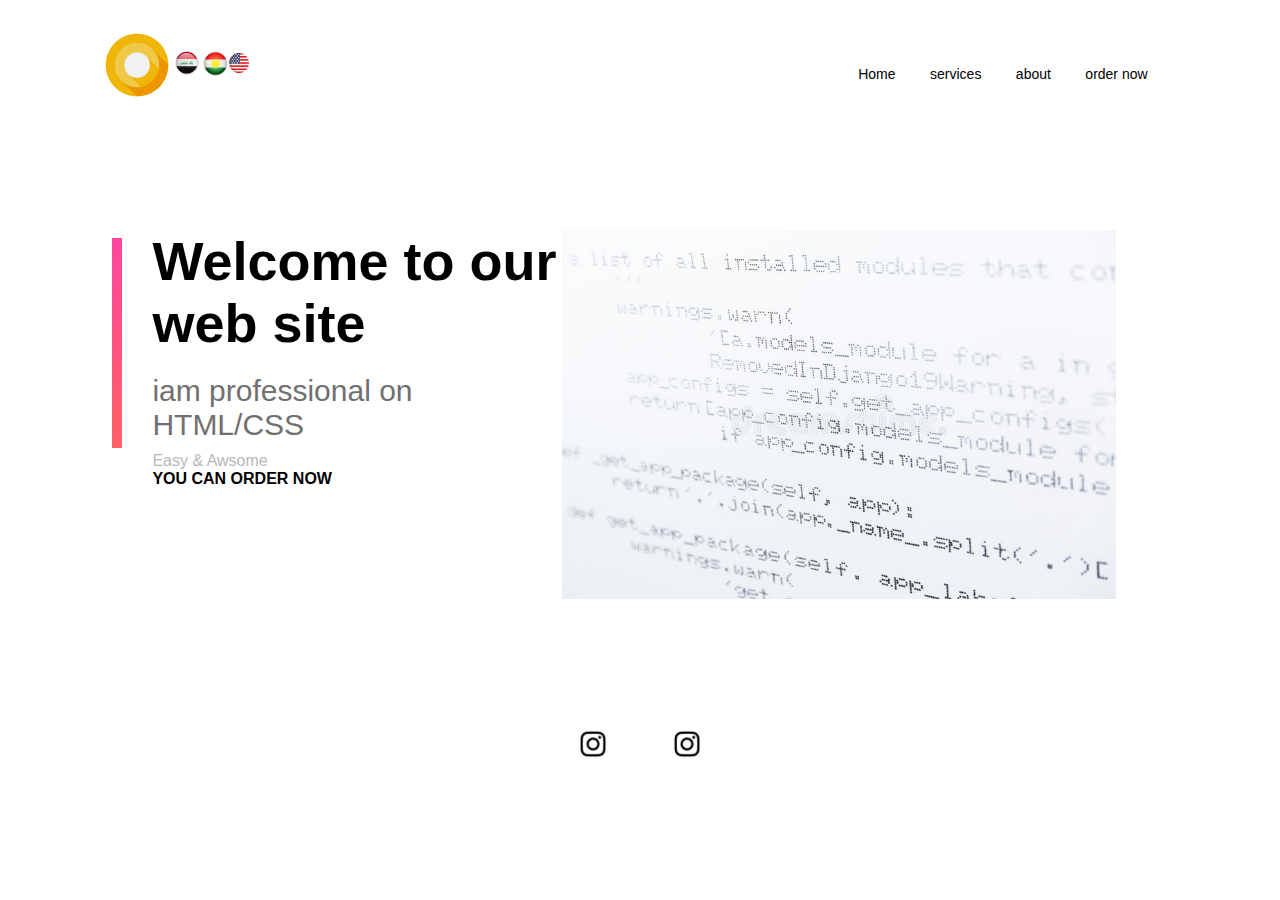
<file: index.html>
<!DOCTYPE html>
<html>
<head>
    <meta charset="utf-8">
    <meta name="viewport" content="width=device-width, initial-scale=1.0">
    <title>ANMAR OV</title>
    <link rel="shortcut icon" type="image/png" href="img/ov-logo.png">
    <link rel="stylesheet" type="text/css" href="style.css">
    <link rel="stylesheet" type="text/css" href="about.html">

</head>
<body>
<h1 class="home"></h1><a href="/"></a>
<div class="container">
    <div class="navbar">
    <img src="ov-logo.png" class="logo">
<a href="" target="blank">
        <img width="30px" src="iraq.jpg">
        </a><a href="kurdish.html" target="blank"> 
            <img width="27px" src="kurd.png">
            <a href="" target="blank">
        <img width="20px" src="usa.png">

<nav>
    
    
    <ul id="menuList">
        <li><a href="/">Home</a></li>
        <li><a href="services.html">services</a></li>
        <li><a href="about.html">about</a></li>
        <li><a href="https://forms.gle/dNbc3BHsSx4fuCFG9">order now</a></li>
        
    </ul>
</nav>
    <img src="menu.png" class="menu-icon" onclick="togglemenu()">
    </div>

<div class="row">
<div class="col-1">
    <h2>Welcome to our web site</h2>
    <h3>iam professional on HTML/CSS</h3>
    <P>Easy & Awsome</P>
    <h4>YOU CAN ORDER NOW</h4>
</div>



<div class="col-2">
    <img src="mhm.jpg" class="photo">
    <div class="color-box"></div>


    
</div>
    </div>
    </div>

    <div class="social-links">
        <img src="insta.png">
        <a href="uedhueifh98.siwh" target="blank"></a>

        
        <img src="insta.png">
    </div>
<script>
    
    var menuList = document.getElementById("menuList");
    menuList.style.maxHeight = "0px";
     
     function togglemenu (){

        if(menuList.style.maxHeight == "0px")
        {
            menuList.style.maxHeight = "130px";
        }
        else
        {
            menuList.style.maxHeight = "0px";
        }
     }

</script>

<br>
<br>





</body>


</html>
</file>
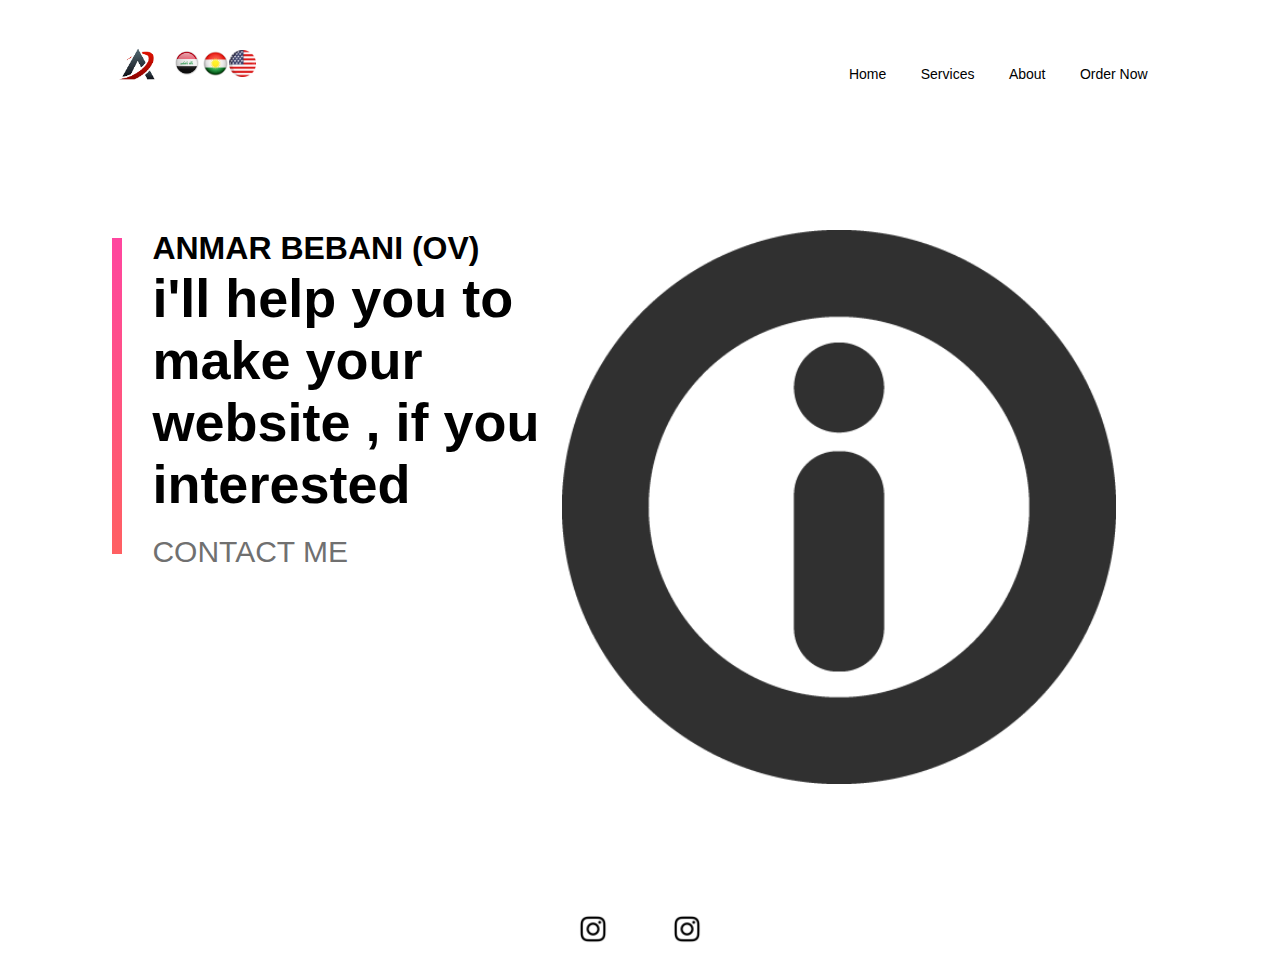
<file: about.html>
<!DOCTYPE html>
<html>
<head>
	<meta name="viewport" content="width=device-width, initial-scale=1.0">
	<title>ABOUT</title>
	<link rel="stylesheet" type="text/css" href="style.css">
	<link rel="stylesheet" type="text/css" href="about.html">

</head>
<body>

<div class="container">
	<div class="navbar">
	<img src="logo.png" class="logo">
		<br>
		<br>
		<a href="arabic-index.html" target="blank">
		<img width="30px" src="iraq.jpg">
		</a><a href="kurdish.html" target="blank"> 
			<img width="27px" src="kurd.png">
		<a href="index.html" target="blank">
		<img width="27px" src="usa.png">
<nav>
	
	<ul id="menuList">
		<li><a href="/">Home</a></li>
		<li><a href="services.html">Services</a></li>
		<li><a href="about.html">About</a></li>
		<li><a href="https://forms.gle/dNbc3BHsSx4fuCFG9">Order Now</a></li>
	</ul>
</nav>
	<img src="menu.png" class="menu-icon" onclick="togglemenu()">
	</div>

<div class="row">
<div class="col-1">
	<h1>ANMAR BEBANI (OV)</h1>
	<h2>i'll help you to make your website , if you interested </h2>
	<h3>CONTACT ME</h3>
	
	

	
	
</div>
<div class="col-2">
	<img src="m3lm.png" class="photo">
	<div class="color-box"></div>
	
</div>
	</div>
	</div>

	<div class="social-links">
		<img src="insta.png">
		<img src="insta.png">
	</div>
<script>
	
	var menuList = document.getElementById("menuList");
	menuList.style.maxHeight = "0px";
	 
	 function togglemenu (){

	 	if(menuList.style.maxHeight == "0px")
	 	{
	 		menuList.style.maxHeight = "130px";
	 	}
	 	else
	 	{
	 		menuList.style.maxHeight = "0px";
	 	}
	 }

</script>
</body>


</html>
</file>
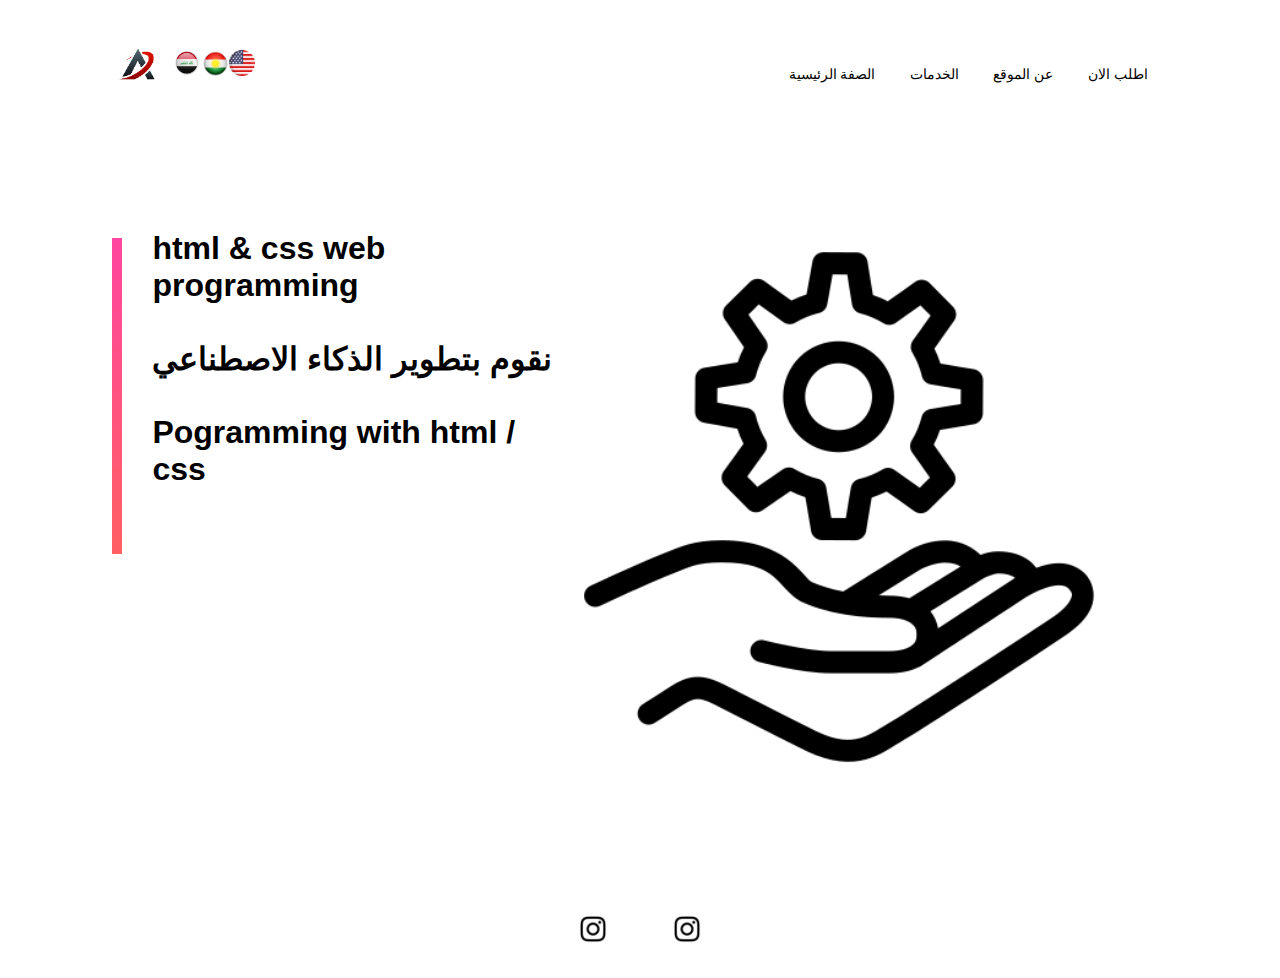
<file: arabic-services.html>
<!DOCTYPE html>
<html>
<head>
	<meta name="viewport" content="width=device-width, initial-scale=1.0">
	<title>Services</title>
	<link rel="stylesheet" type="text/css" href="style.css">
	<link rel="stylesheet" type="text/css" href="about.html">

</head>
<body>

<div class="container">
	<div class="navbar">
	<img src="logo.png" class="logo">
		<br>
		<br>
		<a href="arabic-index.html" target="blank">
		<img width="30px" src="iraq.jpg">
		</a><a href="kurdish.html" target="blank"> 
			<img width="27px" src="kurd.png">
		<a href="index.html" target="blank">
		<img width="26px" src="usa.png">
<nav>
	<ul id="menuList">
		<li><a href="/">الصفة الرئيسية</a></li>
		<li><a href="arabic-services.html">الخدمات</a></li>
		<li><a href="arabicabout.html">عن الموقع</a></li>
		<li><a href="https://forms.gle/dNbc3BHsSx4fuCFG9">اطلب الان</a></li>
	</ul>
</nav>
	<img src="menu.png" class="menu-icon" onclick="togglemenu()">
	</div>

<div class="row">
<div class="col-1">
	
	<h1>html & css web programming</h1>
	<br><br>
	<h1>نقوم بتطوير الذكاء الاصطناعي</h1>
	<br><br>
	<h1>Pogramming with html / css</h1>
</div>
<div class="col-2">
	<img src="service.png" class="photo">
	<div class="color-box"></div>
	
</div>
	</div>
	</div>

	<div class="social-links">
		<img src="insta.png">
		<img src="insta.png">



	</div>


<script>
	
	var menuList = document.getElementById("menuList");
	menuList.style.maxHeight = "0px";
	 
	 function togglemenu (){

	 	if(menuList.style.maxHeight == "0px")
	 	{
	 		menuList.style.maxHeight = "130px";
	 	}
	 	else
	 	{
	 		menuList.style.maxHeight = "0px";
	 	}
	 }

</script>
</body>


</html>
</file>
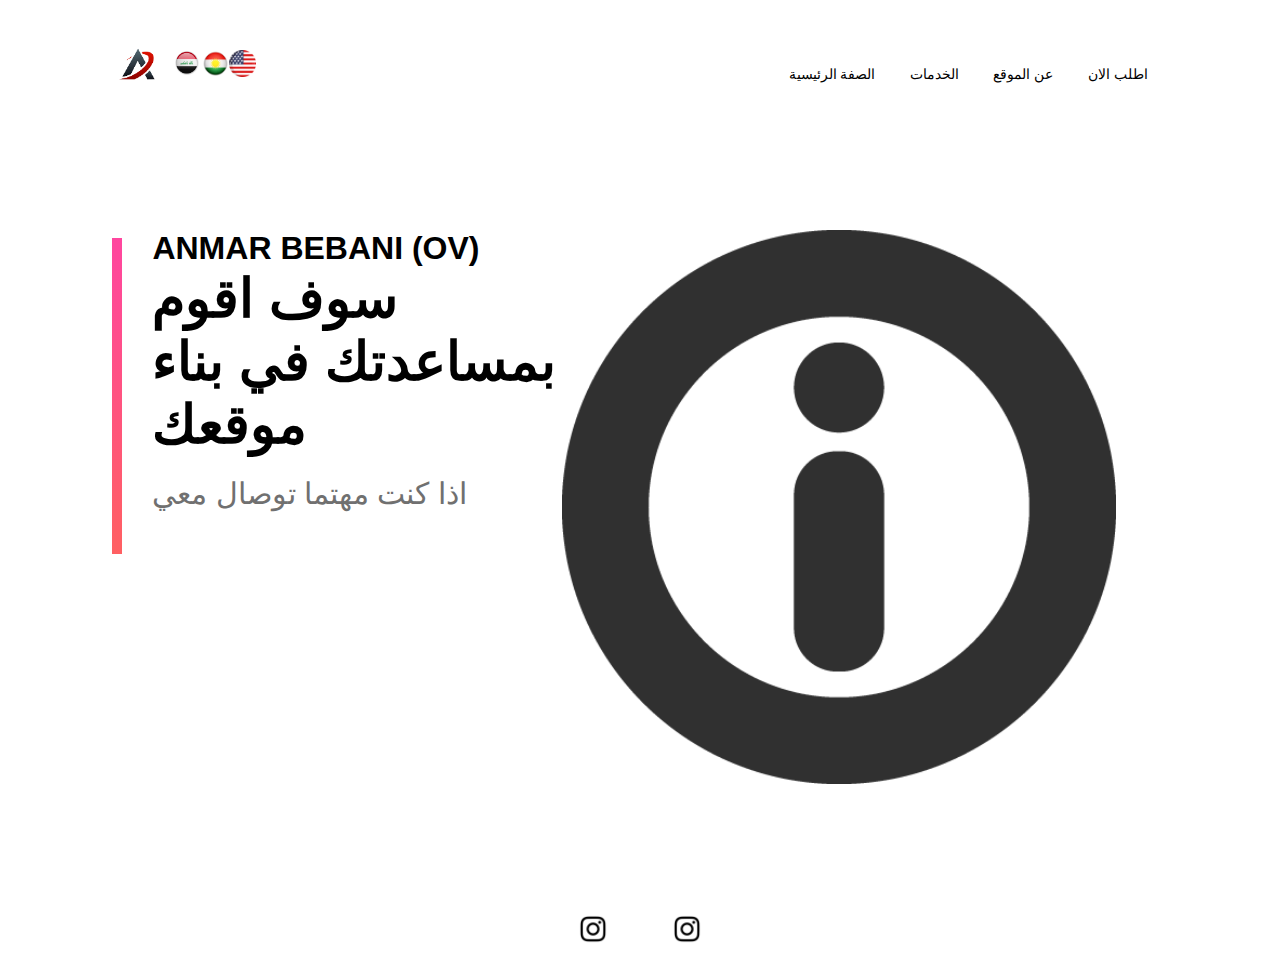
<file: arabicabout.html>
<!DOCTYPE html>
<html>
<head>
	<meta name="viewport" content="width=device-width, initial-scale=1.0">
	<title>ABOUT</title>
	<link rel="stylesheet" type="text/css" href="style.css">
	<link rel="stylesheet" type="text/css" href="about.html">

</head>
<body>

<div class="container">
	<div class="navbar">
	<img src="logo.png" class="logo">
		<br>
		<br>
		<a href="arabic-index.html" target="blank">
		<img width="30px" src="iraq.jpg">
		</a><a href="kurdish.html" target="blank"> 
			<img width="27px" src="kurd.png">
		<a href="index.html" target="blank">
		<img width="27px" src="usa.png">
<nav>
	<ul id="menuList">
		<li><a href="/">الصفة الرئيسية</a></li>
		<li><a href="arabic-services.html">الخدمات</a></li>
		<li><a href="arabicabout.html">عن الموقع</a></li>
		<li><a href="https://forms.gle/dNbc3BHsSx4fuCFG9">اطلب الان</a></li>
	</ul>
</nav>
	<img src="menu.png" class="menu-icon" onclick="togglemenu()">
	</div>

<div class="row">
<div class="col-1">
	<h1>ANMAR BEBANI (OV)</h1>
	<h2>سوف اقوم بمساعدتك في بناء موقعك</h2>
	<h3>اذا كنت مهتما توصال معي</h3>
	
	

	
	
</div>
<div class="col-2">
	<img src="m3lm.png" class="photo">
	<div class="color-box"></div>
	
</div>
	</div>
	</div>

	<div class="social-links">
		<img src="insta.png">
		<img src="insta.png">
	</div>
<script>
	
	var menuList = document.getElementById("menuList");
	menuList.style.maxHeight = "0px";
	 
	 function togglemenu (){

	 	if(menuList.style.maxHeight == "0px")
	 	{
	 		menuList.style.maxHeight = "130px";
	 	}
	 	else
	 	{
	 		menuList.style.maxHeight = "0px";
	 	}
	 }

</script>
</body>


</html>
</file>
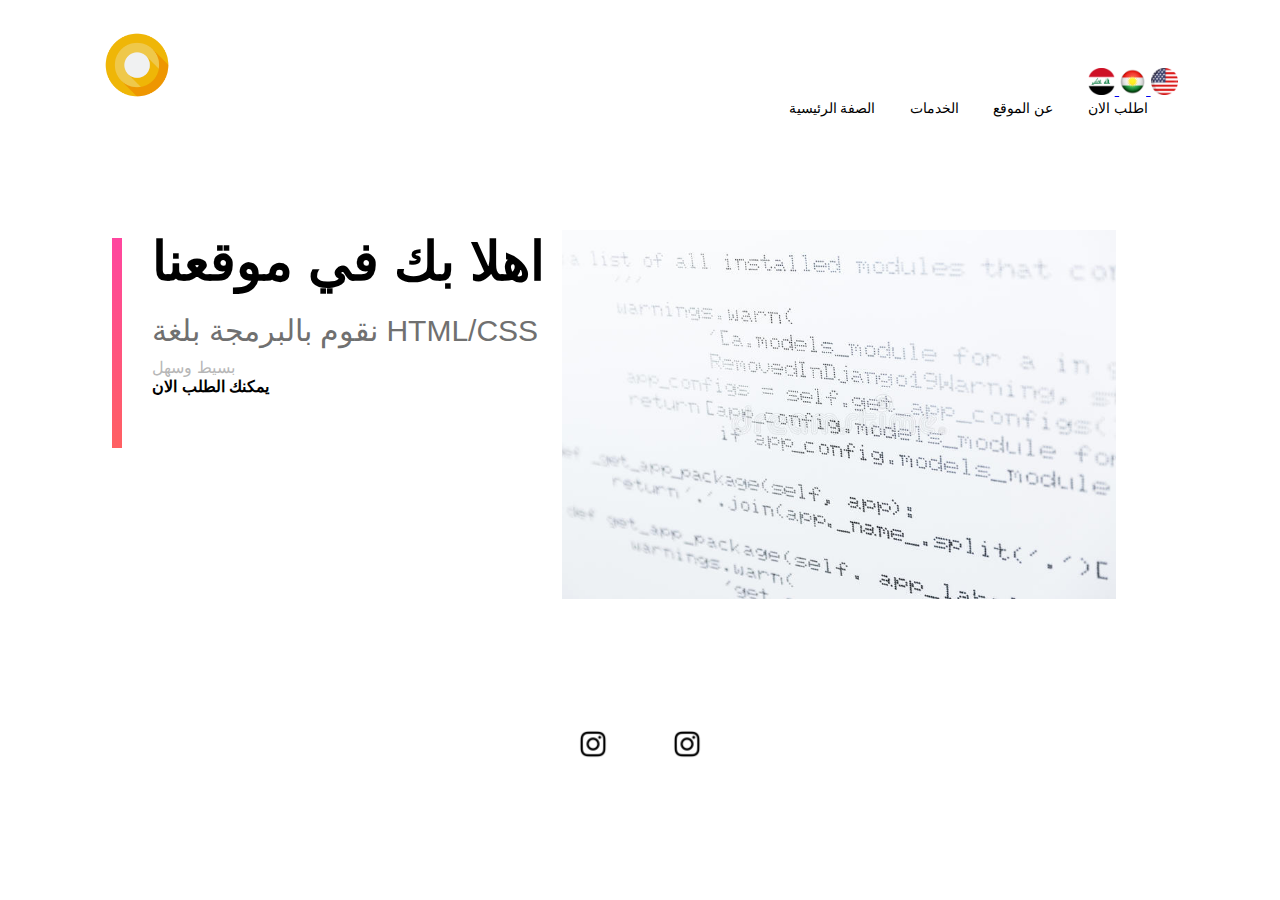
<file: home-arabic.html>
<!DOCTYPE html>
<html>
<head>
	<meta charset="utf-8">
	<meta name="viewport" content="width=device-width, initial-scale=1.0">
	<title>ANMAR OV</title>
	<link rel="stylesheet" type="text/css" href="style.css">
	<link rel="stylesheet" type="text/css" href="about.html">

</head>
<body>
<h1 class="home"></h1><a href="/"></a>
<div class="container">
	<div class="navbar">
	<img src="ov-logo.png" class="logo">
<nav>
	<br>
	<br>
	<a href="home-arabic.html" target="blank">
		<img width="27px" src="iql.png">
		</a><a href="kurdish.html" target="blank"> 
			<img width="27px" src="kurd.png">
	<a href="index.html" target="blank">
		<img width="27px" src="usa.png">
	<ul id="menuList">
		<li><a href="/">الصفة الرئيسية</a></li>
		<li><a href="arabic-services.html">الخدمات</a></li>
		<li><a href="arabicabout.html">عن الموقع</a></li>
		<li><a href="https://forms.gle/dNbc3BHsSx4fuCFG9">اطلب الان</a></li>
		
	</ul>
</nav>
	<img src="menu.png" class="menu-icon" onclick="togglemenu()">
	</div>

<div class="row">
<div class="col-1">
	<h2>اهلا بك في موقعنا</h2>
	<h3>نقوم بالبرمجة بلغة HTML/CSS</h3>
	<P>بسيط وسهل</P>
	<h4>يمكنك الطلب الان</h4>
</div>



<div class="col-2">
	<img src="mhm.jpg" class="photo">
	<div class="color-box"></div>


	
</div>
	</div>
	</div>

	<div class="social-links">
		<img src="insta.png">
		<a href="uedhueifh98.siwh" target="blank"></a>

		
		<img src="insta.png">
	</div>
<script>
	
	var menuList = document.getElementById("menuList");
	menuList.style.maxHeight = "0px";
	 
	 function togglemenu (){

	 	if(menuList.style.maxHeight == "0px")
	 	{
	 		menuList.style.maxHeight = "130px";
	 	}
	 	else
	 	{
	 		menuList.style.maxHeight = "0px";
	 	}
	 }

</script>

<br>
<br>





</body>


</html>
</file>
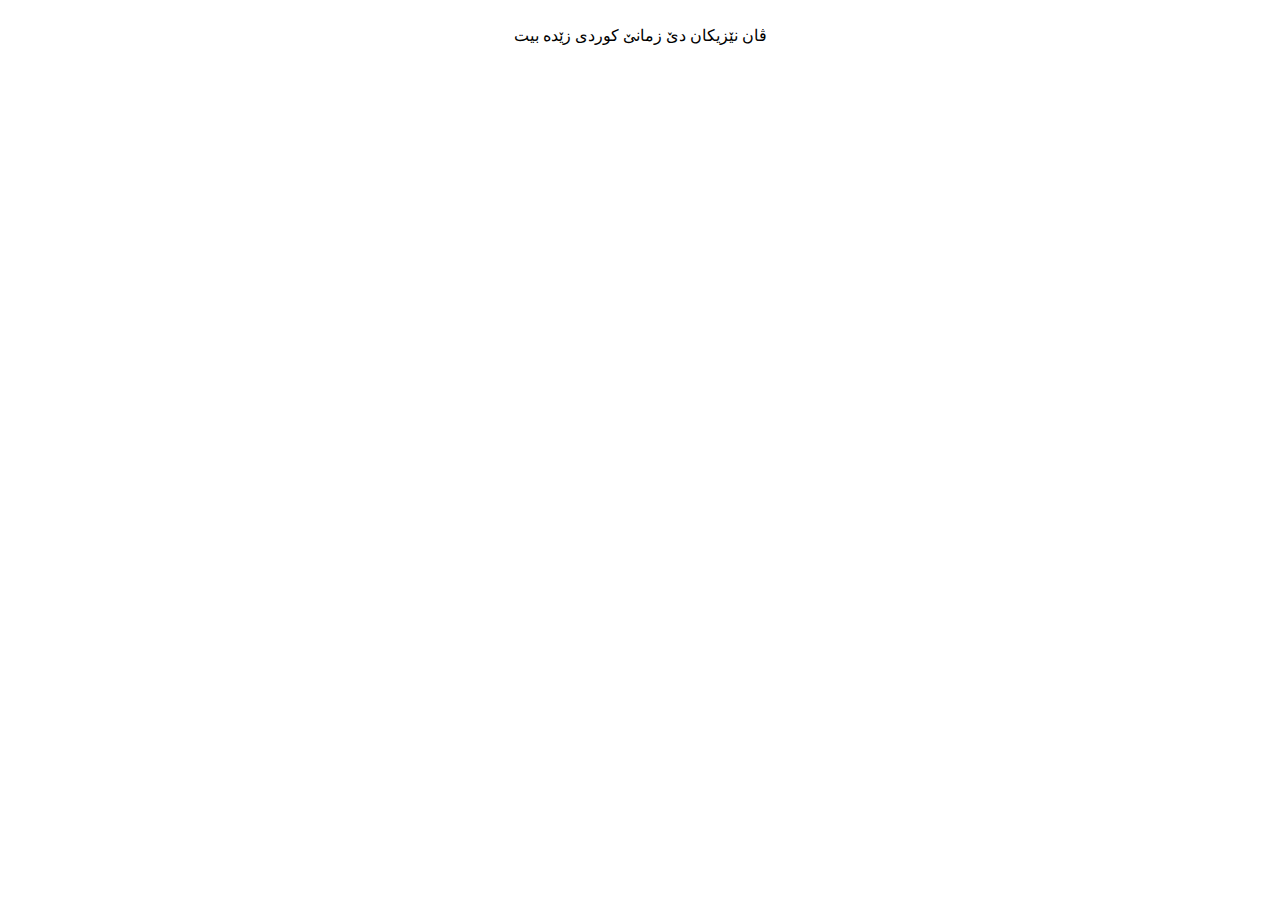
<file: kurdish.html>
<!DOCTYPE html>
<html>
<head>
	<title>OV MEDIA</title>
	<meta charset="utf-8">
	<meta name="viewport" content="width=device-width, initial-scale=1.0">
</head>
<body>
<center> <br>ڤان نێزیکان دێ زمانێ کوردی زێدە بیت</center>
</body>
</html>
</file>
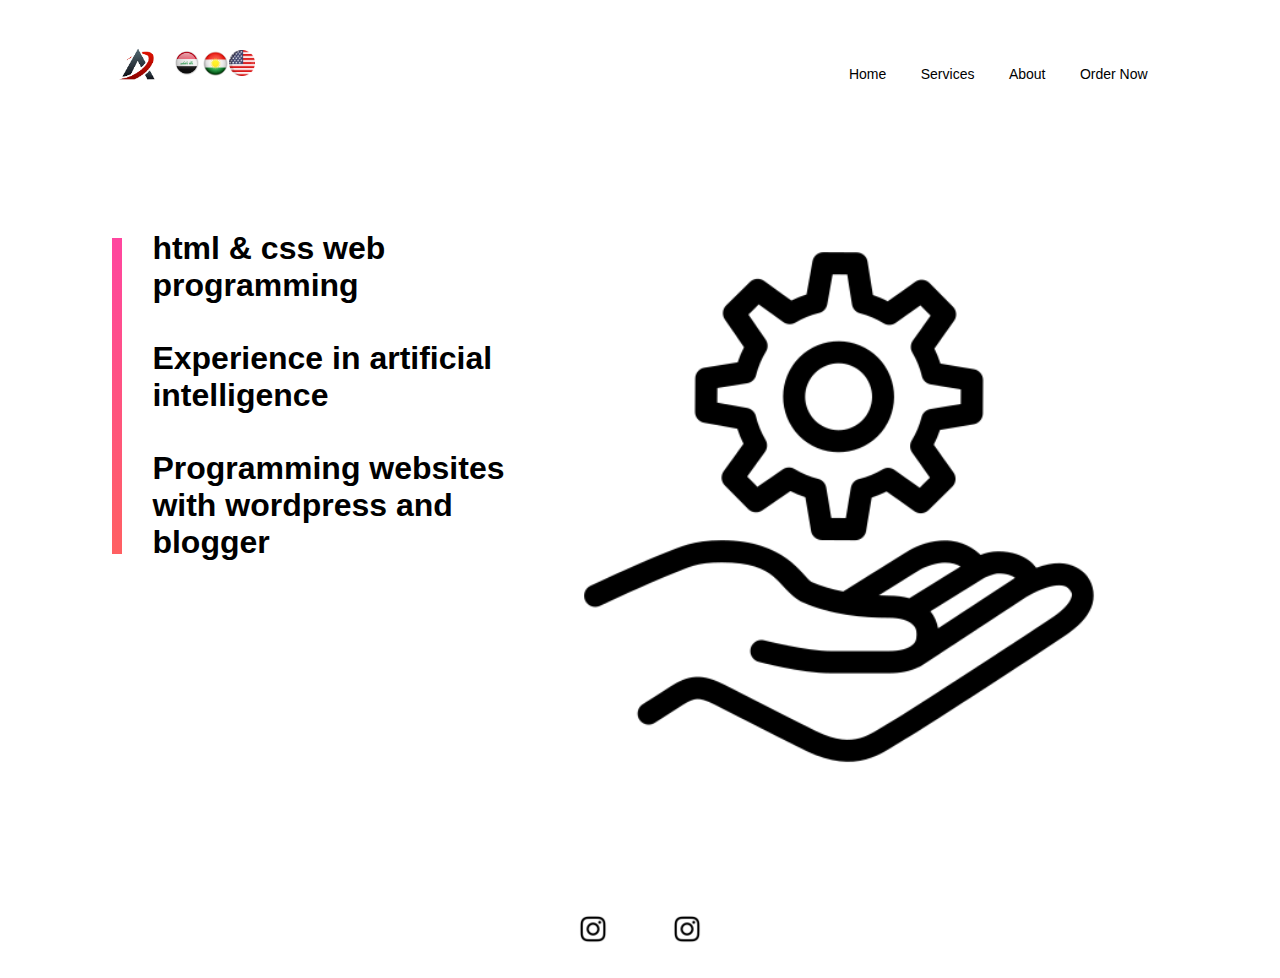
<file: services.html>
<!DOCTYPE html>
<html>
<head>
	<meta name="viewport" content="width=device-width, initial-scale=1.0">
	<title>Services</title>
	<link rel="stylesheet" type="text/css" href="style.css">
	<link rel="stylesheet" type="text/css" href="about.html">

</head>
<body>

<div class="container">
	<div class="navbar">
	<img src="logo.png" class="logo">
<br>
		<br>
		<a href="arabic-index.html" target="blank">
		<img width="30px" src="iraq.jpg">
		</a><a href="kurdish.html" target="blank"> 
			<img width="27px" src="kurd.png">
		<a href="index.html" target="blank">
		<img width="26px" src="usa.png">
		
		<nav>
			
			
	<ul id="menuList">
		<li><a href="/">Home</a></li>
		<li><a href="services.html">Services</a></li>
		<li><a href="about.html">About</a></li>
		<li><a href="https://forms.gle/dNbc3BHsSx4fuCFG9">Order Now</a></li>
	</ul>
</nav>
	<img src="menu.png" class="menu-icon" onclick="togglemenu()">
	</div>

<div class="row">
<div class="col-1">
	
	<h1>html & css web programming</h1>
	<br><br>
	<h1>Experience in artificial intelligence</h1>
	<br><br>
	<h1>Programming websites with wordpress and blogger</h1>
	
</div>
<div class="col-2">
	<img src="service.png" class="photo">
	<div class="color-box"></div>
	
</div>
	</div>
	</div>

	<div class="social-links">
		<img src="insta.png">
		<img src="insta.png">



	</div>


<script>
	
	var menuList = document.getElementById("menuList");
	menuList.style.maxHeight = "0px";
	 
	 function togglemenu (){

	 	if(menuList.style.maxHeight == "0px")
	 	{
	 		menuList.style.maxHeight = "130px";
	 	}
	 	else
	 	{
	 		menuList.style.maxHeight = "0px";
	 	}
	 }

</script>
</body>


</html>
</file>
<file: style.css>
*{
	margin: 0;
	padding: 0;
	font-family: sans-serif;
	


}

.container{
	width: 100%
	min-height:100vh;
	padding-left: 8%;
	padding-right: 8%;
	box-sizing: border-box;
	overflow: hidden;


}

.navbar{
	width: 100%;
	display: flex;
	align-items: center;

}

.logo {
	width: 70px;
	cursor: pointer;
	margin: 30px 0;
}

.menu-icon{
	width: 25px;
	cursor: pointer;
	display: none;

}

nav{
	flex: 1;
	text-align: right;

}

nav ul li{
	list-style: none;
	display: inline-block;
	margin-right: 30px;

}

nav ul li a{
	text-decoration:none;
	color: #000;
	font-size: 14px;
}

nav ul li a:hover{
	color: #ff5ea2;
}

.row{
	display: flex;
	justify-content: space-between;
	margin: 100px 0;


}

.col-1{
	flex-basis: 40%;
	position: relative;
	margin-left: 50px;
	text-decoration-color: #FFFFFF;

}

.col-1 h2{
	font-size: 54px;

}

.col-1 h3{
	font-size: 30px;
	color: #707070;
	font-weight: 100;
	margin: 20px 0 10px;
	
}

.col-1 p{
	font-size: 16px;
	color: #b7b7b7;
	font-weight: 100;
	
	
}


col-1 p{
	margin: 30px 0;
	font-size: 20px;
	
	
}

.col-1::after{
	content: '';
	width: 10px;
	height: 57%;
	background: linear-gradient(#ff469f,#ff6062);
	position: absolute;
	left: -40px;
	top:8px;
}

.col-2 .photo {
	width: 90%;
}

.col-2{
	position: relative;
	flex-basis: 60%;
	display: flex;
	align-items: center;
}

.col-2 .photo{
	width: 90%;

}

.color-box{
	position: absolute;
	right: 0;
	top: 0;
	background-color:linear-gradient (#ff54a2, #ff565a);
	border-radius:20px 0 0 20px;
	height: 100;
	width: 80%;
	z-index: -1

}


.social-links img{
height: 30px;
margin: 30px;
cursor: pointer;
}

.social-links{
	text-align: center;
}

@media only screen and (max-width: 700px){
	nav ul{
		width: 100%;
		background: linear-gradient(#ff54a2, #ff565a);
		position: absolute;
		top: 75px;
		right: 0;
		z-index: 2;
	}

	nav ul li{
		display: block;
		margin-top: 10px;
		margin-bottom: 10px;
	}
	nav ul li a{
		color: #fff;

	}
	.menu-icon{
		display: block;
	}

	#menuList {
	overflow: hidden;
	transition: 0.5s;
	
	}

	.row{
		flex-direction: column-reverse;
		margin: 50px 0;
	}

.col-2 {
	flex-basis: 100%;
	margin-bottom: 50px;
}
}
}
</file>
